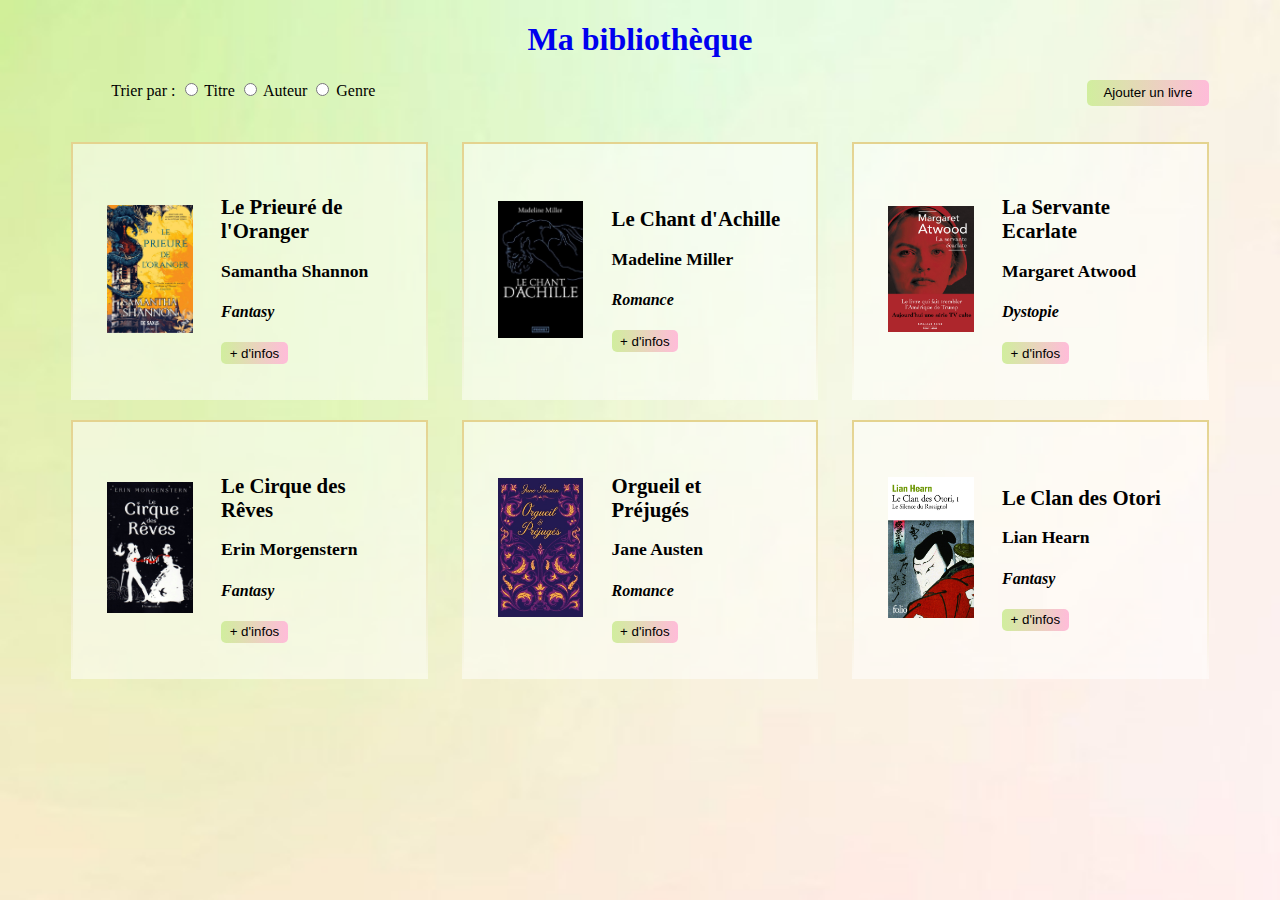
<file: index.html>
<!DOCTYPE html>
<html lang="en">
<head>
    <meta charset="UTF-8">
    <meta http-equiv="X-UA-Compatible" content="IE=edge">
    <meta name="viewport" content="width=device-width, initial-scale=1.0">
    <title>Ma bibliothèque</title>
    <link rel="stylesheet" href="css/style.css" type="text/css">
</head>
<body>
    <header>
        <h1><a href="index.html">Ma bibliothèque</a></h1>
    </header>
    <main>
        <menu class="mainPageMenu">
            <form class="order">
                <span>Trier par :</span>
                <input type="radio" id="title" name="title" value="title">
                <label for="title">Titre</label>
                <input type="radio" id="author" name="author" value="author">
                <label for="author">Auteur</label>
                <input type="radio" id="genre" name="genre" value="genre">
                <label for="genre">Genre</label>
            </form>
            <a href="addBook.html" title="Ajouter un livre"><button class="add">Ajouter un livre</button></a>
        </menu>
        <section class="cards">
            <article class="card">
                <figure class="cardImg">
                    <img src="img/books/prieure.jpg" alt="couverture Le Prieuré de l'Oranger">
                </figure>
                <figure class="cardInfos">
                    <h2>Le Prieuré de l'Oranger</h2>
                    <h3>Samantha Shannon</h3>
                    <h4>Fantasy</h4>
                    <a href="details.html" title="voir détails"><button class="more">+ d'infos</button></a>
                </figure>
            </article>
            <article class="card">
                <figure class="cardImg">
                    <img src="img/books/achille.jpg" alt="couverture Le Chant d'Achille">
                </figure>
                <figure class="cardInfos">
                    <h2>Le Chant d'Achille</h2>
                    <h3>Madeline Miller</h3>
                    <h4>Romance</h4>
                    <a href="#" title="voir détails"><button class="more">+ d'infos</button></a>
                </figure>
            </article>
            <article class="card">
                <figure class="cardImg">
                    <img src="img/books/ecarlate.jpg" alt="couverture La Servante Ecarlate">
                </figure>
                <figure class="cardInfos">
                    <h2>La Servante Ecarlate</h2>
                    <h3>Margaret Atwood</h3>
                    <h4>Dystopie</h4>
                    <a href="#" title="voir détails"><button class="more">+ d'infos</button></a>
                </figure>
            </article>
            <article class="card">
                <figure class="cardImg">
                    <img src="img/books/cirque.jpg" alt="couverture Le Cirque des Rêves">
                </figure>
                <figure class="cardInfos">
                    <h2>Le Cirque des Rêves</h2>
                    <h3>Erin Morgenstern</h3>
                    <h4>Fantasy</h4>
                    <a href="#" title="voir détails"><button class="more">+ d'infos</button></a>
                </figure>
            </article>
            <article class="card">
                <figure class="cardImg">
                    <img src="img/books/orgueil.jpg" alt="couverture Orgueil et Préjugés">
                </figure>
                <figure class="cardInfos">
                    <h2>Orgueil et Préjugés</h2>
                    <h3>Jane Austen</h3>
                    <h4>Romance</h4>
                    <a href="#" title="voir détails"><button class="more">+ d'infos</button></a>
                </figure>
            </article>
            <article class="card">
                <figure class="cardImg">
                    <img src="img/books/otori.jpg" alt="couverture Le Clan des Otori">
                </figure>
                <figure class="cardInfos">
                    <h2>Le Clan des Otori</h2>
                    <h3>Lian Hearn</h3>
                    <h4>Fantasy</h4>
                    <a href="#" title="voir détails"><button class="more">+ d'infos</button></a>
                </figure>
            </article>
        </section>
    </main>  
</body>
</html>
</file>
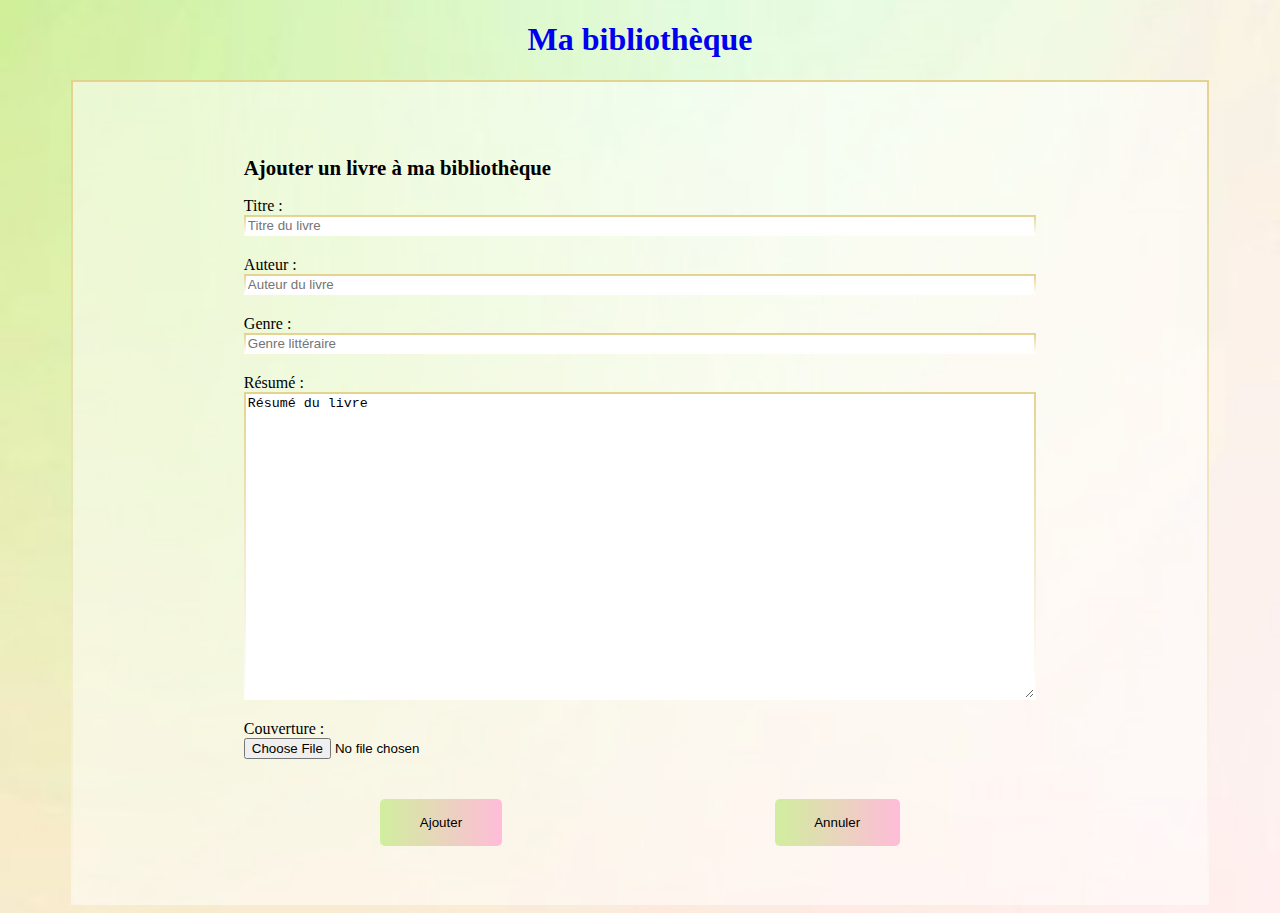
<file: addBook.html>
<!DOCTYPE html>
<html lang="en">
<head>
    <meta charset="UTF-8">
    <meta http-equiv="X-UA-Compatible" content="IE=edge">
    <meta name="viewport" content="width=device-width, initial-scale=1.0">
    <title>Ma bibliothèque</title>
    <link rel="stylesheet" href="css/style.css" type="text/css">
</head>
<body>
    <header>
        <h1><a href="index.html">Ma bibliothèque</h1></a>
    </header>
    <main>
        <section class="pageForm">
            <form class="addForm">
                <h2>Ajouter un livre à ma bibliothèque</h2>
                <label for="title" id="titleLabel">Titre :</label>
                <input type="text" id="bookTitle" name="title" placeholder="Titre du livre" required>

                <label for="author" id="authorLabel">Auteur :</label>
                <input type="text" id="bookAuthor" name="author" placeholder="Auteur du livre" required>
                
                <label for="genre" id="genreLabel">Genre :</label>
                <input type="text" id="bookGenre" name="genre" placeholder="Genre littéraire" required>

                <label for="resume" id="resumeLabel">Résumé :</label>
                <textarea id="bookResume" name="resume"rows="20" required>Résumé du livre</textarea>

                <label for="couverture" id="coverLabel">Couverture :</label>
                <input type="file" id="bookCover" name="cover" accept="image/png, image/jpeg" required>

                <div class="formButtons">
                    <button type="submit">Ajouter</button>
                    <button type="reset">Annuler</button>
                </div>
                
            </form>
        </section>
    </main>
    
</body>
</html>
</file>
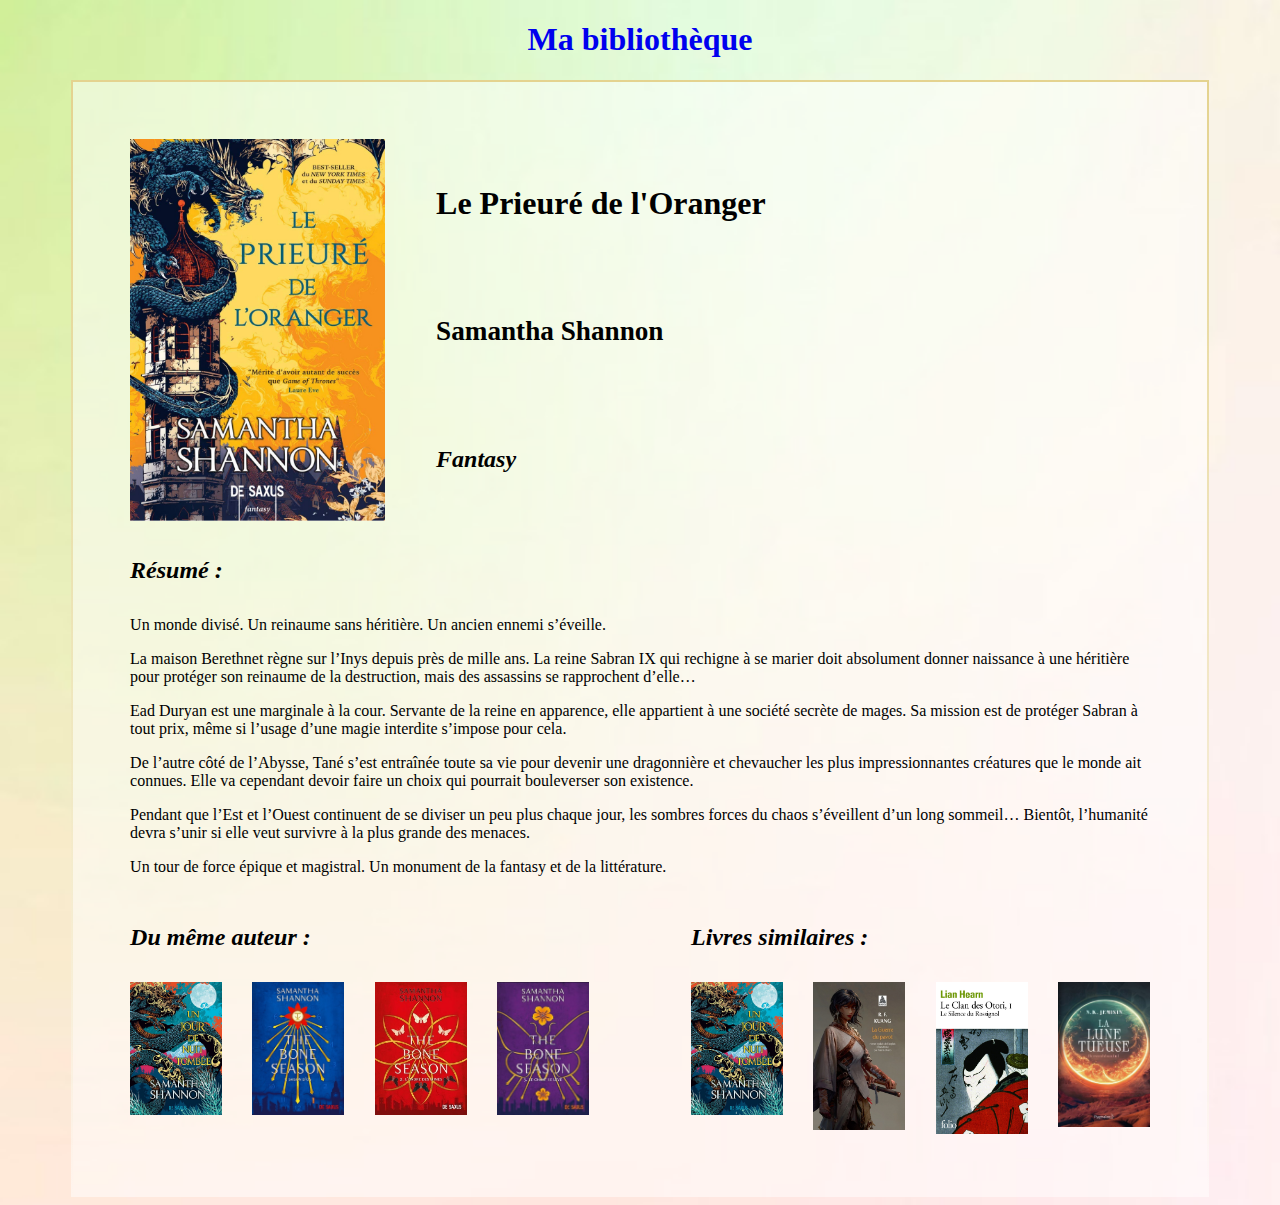
<file: details.html>
<!DOCTYPE html>
<html lang="en">
<head>
    <meta charset="UTF-8">
    <meta http-equiv="X-UA-Compatible" content="IE=edge">
    <meta name="viewport" content="width=device-width, initial-scale=1.0">
    <title>Ma bibliothèque</title>
    <link rel="stylesheet" href="css/style.css" type="text/css">
</head>
<body>
    <header>
        <h1><a href="index.html">Ma bibliothèque</h1></a>
    </header>
    <main>
        <section class="details">
            <figure class="mainInfos">
                <div class="detailsImg">
                    <img src="img/books/prieure.jpg" alt="couverture Le Prieuré de l'Oranger">
                </div>
                <div class="infosImg">
                    <h2>Le Prieuré de l'Oranger</h2>
                    <h3>Samantha Shannon</h3>
                    <h4>Fantasy</h4>
                </div>
            </figure>
            <figure>
                <h4>Résumé :</h4>
                <p>Un monde divisé. Un reinaume sans héritière. Un ancien ennemi s’éveille.</p>

                <p>La maison Berethnet règne sur l’Inys depuis près de mille ans. La reine Sabran IX qui rechigne à se marier doit absolument donner naissance à une héritière pour protéger son reinaume de la destruction, mais des assassins se rapprochent d’elle…</p>
                    
                <p>Ead Duryan est une marginale à la cour. Servante de la reine en apparence, elle appartient à une société secrète de mages. Sa mission est de protéger Sabran à tout prix, même si l’usage d’une magie interdite s’impose pour cela.</p>
                    
                <p>De l’autre côté de l’Abysse, Tané s’est entraînée toute sa vie pour devenir une dragonnière et chevaucher les plus impressionnantes créatures que le monde ait connues. Elle va cependant devoir faire un choix qui pourrait bouleverser son existence.</p>
                    
                <p>Pendant que l’Est et l’Ouest continuent de se diviser un peu plus chaque jour, les sombres forces du chaos s’éveillent d’un long sommeil… Bientôt, l’humanité devra s’unir si elle veut survivre à la plus grande des menaces.</p>
                    
                <p>Un tour de force épique et magistral. Un monument de la fantasy et de la littérature.</p>
            </figure>
            <figure class="reco">
                <div>
                    <h4>Du même auteur :</h4>
                    <div class="recoList">
                        <div>
                            <a href="#" title="Un jour de Nuit Tombée"><img src="img/books/jourNuit.jpg" alt="couverture Un Jour de Nuit Tombée"></a>
                        </div>
                        <div>
                            <a href="#" title="T1 The Bone Season"><img src="img/books/bs1.jpg" alt="couverture T1 The Bone Season"></a>
                        </div>
                        <div>
                            <a href="#" title="T2 The Bone Season"><img src="img/books/bs2.jpg" alt="couverture T2 The Bone Season"></a>
                        </div>
                        <div>
                            <a href="#" title="T3 The Bone Season"><img src="img/books/bs3.jpg" alt="couverture T3 The Bone Season"></a>
                        </div>
                    </div>
                </div>
                <div>
                    <h4>Livres similaires :</h4>
                    <div class="recoList">
                        <div>
                            <a href="#" title="Un jour de Nuit Tombée"><img src="img/books/jourNuit.jpg" alt="couverture Un Jour de Nuit Tombée"></a>
                        </div>
                        <div>
                            <a href="#" title="La Guerre du Pavot"><img src="img/books/pavot.jpg" alt="couverture La Guerre du Pavot"></a>
                        </div>
                        <div>
                            <a href="#" title="Le Clan des Otori"><img src="img/books/otori.jpg" alt="couverture Le Clan des Otori"></a>
                        </div>
                        <div>
                            <a href="#" title="La LUne Tueuse"><img src="img/books/lune.jpg" alt="couverture La Lune Tueuse"></a>
                        </div>
                    </div>
                </div>
            </figure>
        </section>
    </main>
    
</body>
</html>
</file>
<file: css/style.css>
body {
    background-image: url("../img/backgrounds/backgroundMobile.jpg");
    background-repeat: no-repeat;
    background-size: cover;
}

header h1 {
    text-align:center;
}

main {
    width:90%;
    margin-right:auto;
    margin-left:auto;
}

figure {
    margin:0px;
}

a {
    text-decoration: none;
}

a:visited {
    color: var(--black);
}

h2 {
    font-size:1.3em;
}

h3 {
    font-size:1.1em
}

h4 {
    font-size: 1em;
    font-style:italic;
}

:root {
    /*******COULEURS******/
    --color-yellow: #e4d38f;
    --color-green: #D1EE9E;
    --color-pink: #FFBCD9;
    --black: black;
}

/**************PAGE PRINCIPALE*************/

.order:hover {
    cursor: pointer;
}

.cards {
    display:flex;
    flex-wrap: wrap;
}

.card {
    width:100%;
    background-color:rgb(255, 255, 255, 0.5);
    display:flex;
    padding:5%;
    justify-content: space-between;
    align-items: center;
    border-width: 2px;
    border-style: solid;
    border-image: linear-gradient(to bottom, var(--color-yellow), transparent) 1;
    margin-top:20px;
}

.cardImg {
    width:20%;
    /* padding-top:10%; */
}

.cardImg img {
    max-width:100%;
}

.cardInfos {
    width:70%;
}

.more {
    background: linear-gradient(to right, var(--color-green), var(--color-pink)) ;
    border:none;
    border-radius:5px;
    padding:2% 5%;
    transition: background 0.2s;
}

.more:hover {
    cursor: pointer;
    background: linear-gradient(to right, var(--color-pink), var(--color-green)) ;
    transition: background 0.6s;
}

.add {
    margin-top:20px;
    background: linear-gradient(to right, var(--color-green), var(--color-pink)) ;
    border:none;
    border-radius:5px;
    padding:1% 3%;
    transition: background 0.2s;
}

.add:hover {
    cursor: pointer;
    background: linear-gradient(to right, var(--color-pink), var(--color-green)) ;
    transition: background 0.6s;
}

/**************PAGE DETAILS*************/

.details {
    background-color:rgb(255, 255, 255, 0.5);
    padding:5%;
    border-width: 2px;
    border-style: solid;
    border-image: linear-gradient(to bottom, var(--color-yellow), transparent) 1;
    margin-top:20px;
}

.mainInfos {
    display:flex;
    justify-content: space-between;
}

.detailsImg {
    width: 25%;
}

.detailsImg img {
    max-width:100%;
}

.infosImg {
    width:70%;
    display:flex;
    flex-wrap: wrap;
    align-items: center;
}

.infosImg > *{
    width:100%;
}

.recoList {
    display:flex;
    justify-content: space-between;
}

.recoList > * {
    width:20%;
}

.recoList > * img {
    max-width:100%;
}

/**************PAGE FORMULAIRE*************/

.pageForm{
    background-color:rgb(255, 255, 255, 0.5);
    padding:5%;
    border-width: 2px;
    border-style: solid;
    border-image: linear-gradient(to bottom, var(--color-yellow), transparent) 1;
    margin-top:20px;
}

.pageForm form {
    display:flex;
    flex-wrap: wrap;
}

#bookTitle, #bookAuthor, #bookGenre, #bookResume, #titleLabel, #authorLabel, #genreLabel, #resumeLabel, #coverLabel {
    width:100%;
}

#bookTitle, #bookAuthor, #bookGenre, #bookResume {
    border-width: 2px;
    border-style: solid;
    border-image: linear-gradient(to bottom, var(--color-yellow), transparent) 1;
    margin-bottom:20px;
}

#bookCover {
    margin-bottom:40px;
}

.formButtons {
    display:flex;
    justify-content: space-around;
    width:100%;
}

.formButtons > * {
    background: linear-gradient(to right, var(--color-green), var(--color-pink)) ;
    border:none;
    border-radius:5px;
    padding:2% 5%;
    transition: background 0.2s;
}

.formButtons > *:hover {
    cursor: pointer;
    background: linear-gradient(to right, var(--color-pink), var(--color-green)) ;
    transition: background 0.6s;
}


@media screen and (min-width:700px){

    /**************PAGE PRINCIPALE*************/

    .cards {
        justify-content: space-between;
    }

    .card {
        width:37%;
        padding:4%;
    }

    .cardImg {
        width:30%;
    }
    
    .cardInfos {
        width:60%;
    }

    .mainPageMenu {
        display:flex;
        justify-content: space-between;
        flex-wrap: nowrap;
    }

    .mainPageMenu > * {
        width:50%;
    }

    .mainPageMenu a {
        text-align:right;
    }

    .add {
        margin-top:0px;
    }

    /**************PAGE DETAILS*************/

    .details h2 {
        font-size:1.5em;
    }

    .details h3 {
        font-size:1.3em;
    }

    .details h4 {
        font-size:1.1em;
    }
    
}

@media screen and (min-width:800px){

    /**************PAGE DETAILS*************/

    .details h2 {
        font-size:1.7em;
    }

    .details h3 {
        font-size:1.5em;
    }

    .details h4 {
        font-size:1.3em;
    }

    /**************PAGE FORMULAIRE*************/

    .pageForm{
        padding:5% 10%;
    }
    
}

@media screen and (min-width:900px){

    /**************PAGE DETAILS*************/

    .reco {
        display:flex;
        justify-content: space-between;
    }

    .reco > * {
        width:45%;
    }

    .details h2 {
        font-size:2em;
    }

    .details h3 {
        font-size:1.7em;
    }

    .details h4 {
        font-size:1.5em;
    }
}

@media screen and (min-width:1200px){

    /**************PAGE PRINCIPALE*************/

    .cards {
        justify-content: space-between;
    }

    .card {
        width:25%;
        padding:3%;
    }

    .cardImg {
        width:30%;
    }
    
    .cardInfos {
        width:60%;
    }

    /**************PAGE FORMULAIRE*************/

    .pageForm{
        padding:5% 15%;
    }
}
</file>
